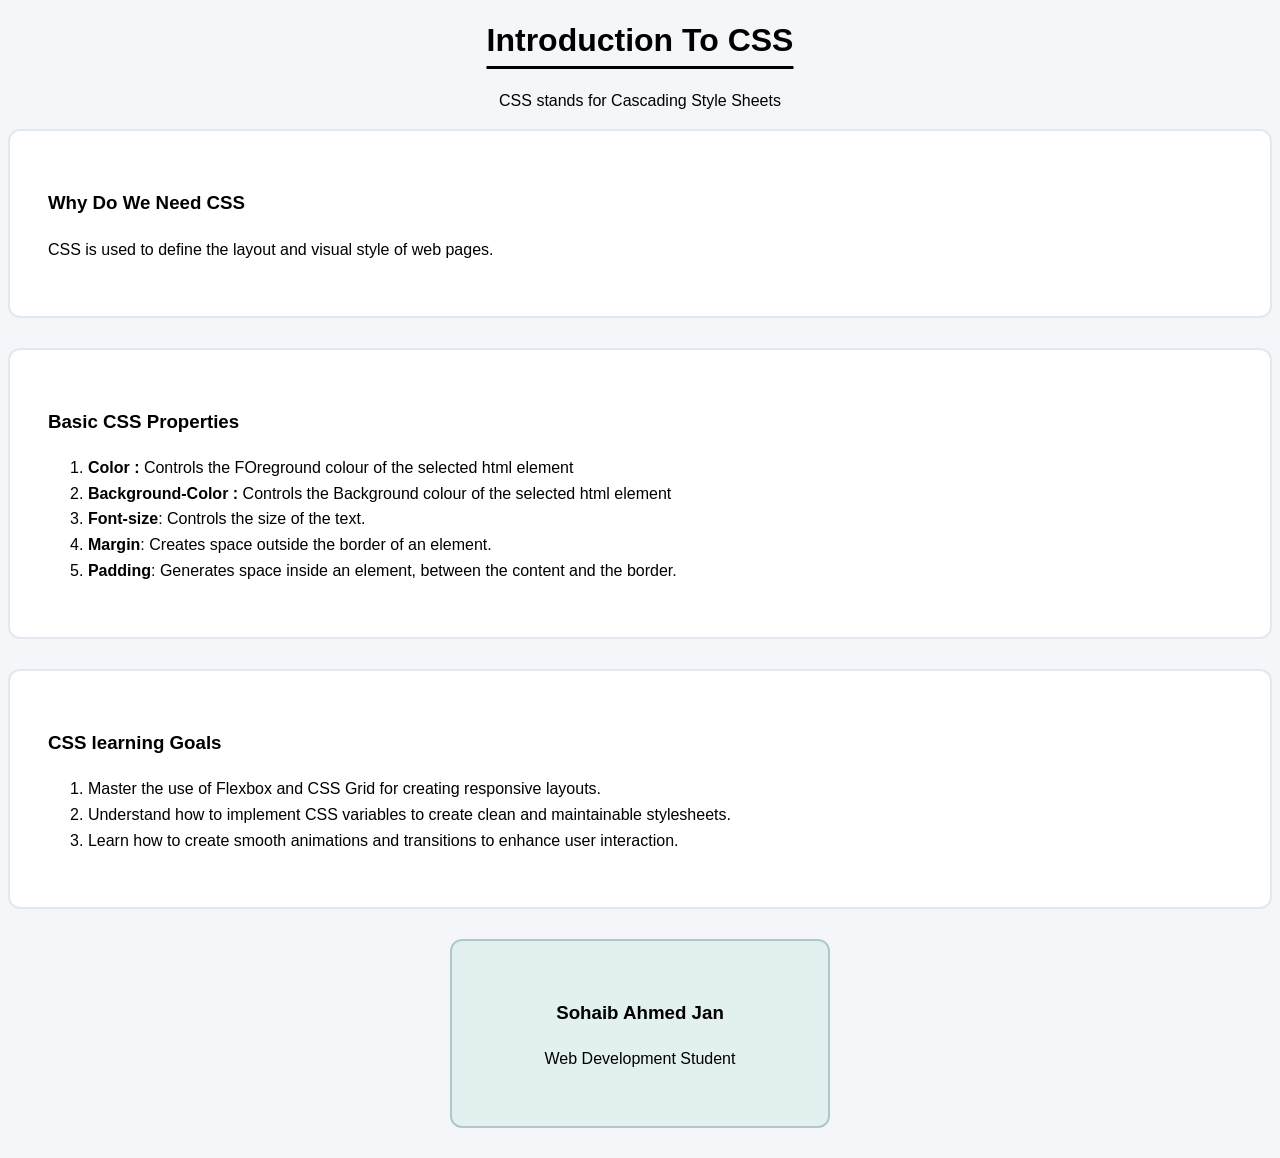
<file: cSS/index.html>
<!DOCTYPE html>
<html lang="en">
<head>
    <meta charset="UTF-8">
    <meta name="viewport" content="width=device-width, initial-scale=1.0">
    <title>Document</title>
    <link rel="stylesheet" href="style.css">
</head>
<body>
    <h1>Introduction To CSS</h1>
    <p id="introparagraph">CSS stands for Cascading Style Sheets</p>
    <div class="section3"><h3>Why Do We Need CSS</h3>
    <p>CSS is used to define the layout and visual style of web pages.</p></div>
    <section class="section1">
        <H3>Basic CSS Properties</H3>
        <ol>
            <li><strong>Color :</strong> Controls the FOreground colour of the selected html element</li>
            <li><strong>Background-Color :</strong> Controls the Background colour of the selected html element</li>
            <li><strong>Font-size</strong>: Controls the size of the text.</li>
            <li><strong>Margin</strong>: Creates space outside the border of an element.</li>
            <li><strong>Padding</strong>: Generates space inside an element, between the content and the border.</li>
        </ol>
    </section>
    <section class="section2">
        <h3>CSS learning Goals</h3>
        <ol>
            <li>Master the use of Flexbox and CSS Grid for creating responsive layouts.</li>
            <li>Understand how to implement CSS variables to create clean and maintainable stylesheets.</li>
            <li>Learn how to create smooth animations and transitions to enhance user interaction.</li>
        </ol>
    </section>
        
    <div class="profile">
        <h3 class="profile-name">Sohaib Ahmed Jan</h3>
        <p class="profile-desc">Web Development Student</p>
    </div>
</body>
</html>

</body>
</html>
</file>
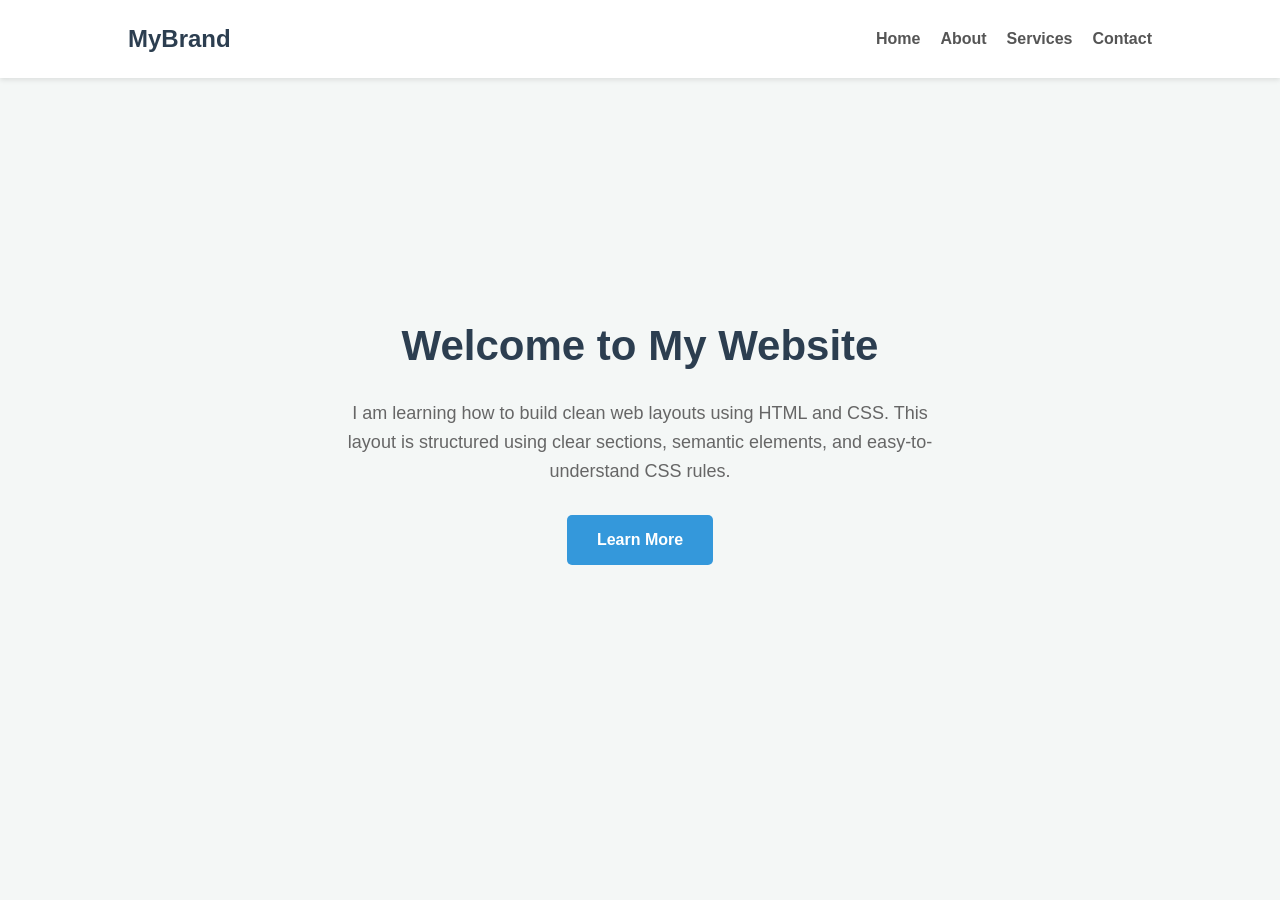
<file: task 6/index.html>
<!DOCTYPE html>
<html lang="en">
<head>
    <meta charset="UTF-8">
    <meta name="viewport" content="width=device-width, initial-scale=1.0">
    <title>My First Website</title>
    <!-- Linking our external CSS file -->
    <link rel="stylesheet" href="style.css">
</head>
<body>

    <!-- Navigation Header -->
    <header class="header">
        <div class="logo">MyBrand</div>
        <nav>
            <ul class="nav-links">
                <li><a href="#">Home</a></li>
                <li><a href="#">About</a></li>
                <li><a href="#">Services</a></li>
                <li><a href="#">Contact</a></li>
            </ul>
        </nav>
    </header>

    <!-- Main Content Area -->
    <main class="hero">
        <div class="hero-content">
            <h1>Welcome to My Website</h1>
            <p>I am learning how to build clean web layouts using HTML and CSS. This layout is structured using clear sections, semantic elements, and easy-to-understand CSS rules.</p>
            <a href="#" class="cta-button">Learn More</a>
        </div>
    </main>

</body>
</html>
</file>
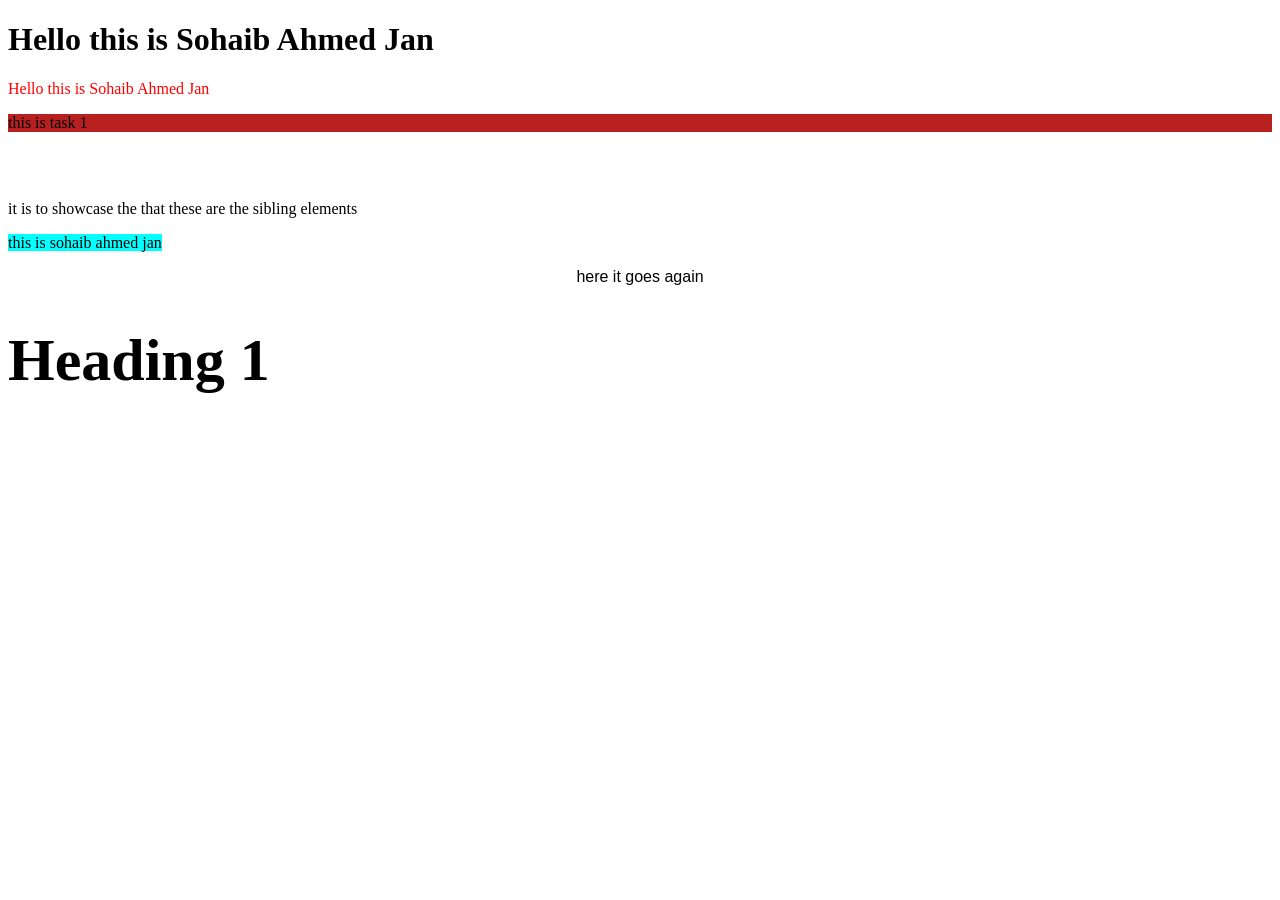
<file: task1/index.html>
<!DOCTYPE html><!--DOCTYPE document type decleration-->
<html lang="en"><!--THIS IS TO SPECIFY TO SEARCH ENGINES THAT CONTENT LANGUAGE IS XYZ SO THAT SEO CAN BE INTERPRETED HERE-->
<head>
    <meta charset="UTF-8">
    <meta name="viewport" content="width=device-width, initial-scale=1.0">
    <title>Document</title>
</head>
<body>
    
<h1>Hello this is Sohaib Ahmed Jan</h1><!--This comment is to tell about the Element, the closing tag and the opening tag-->
<!-- <h1> is opening tag and </h1> is closing tag and the content in between them along wiht the tags is called a single element -->
<!--the attributes are mentioend in the opening tag such as the  style ="color:red;"-->

    <p1 style="color:red">Hello this is Sohaib Ahmed Jan</p1>


    <div><!--DIV is the parent element-->
        <p style="background-color: rgb(184, 32, 32);">this is task 1</p>
        <br>
        <br>
        <P>it is to showcase the that these are the sibling elements</P><!--This is the sibling element(also chile element to DIV) because it has another element that share the same parent-->
    </div>
    <!--nesting also covers it-->




    <!--==========================================================-->
    <span style="background-color: aqua;"> this is sohaib ahmed jan </span>





    <p style="font-family:Impact, Haettenschweiler, 'Arial Narrow Bold', sans-serif; text-align: center;">here it goes again</p>
    <h1 style="font-size:60px;">Heading 1</h1>

</body>
</html>
</file>
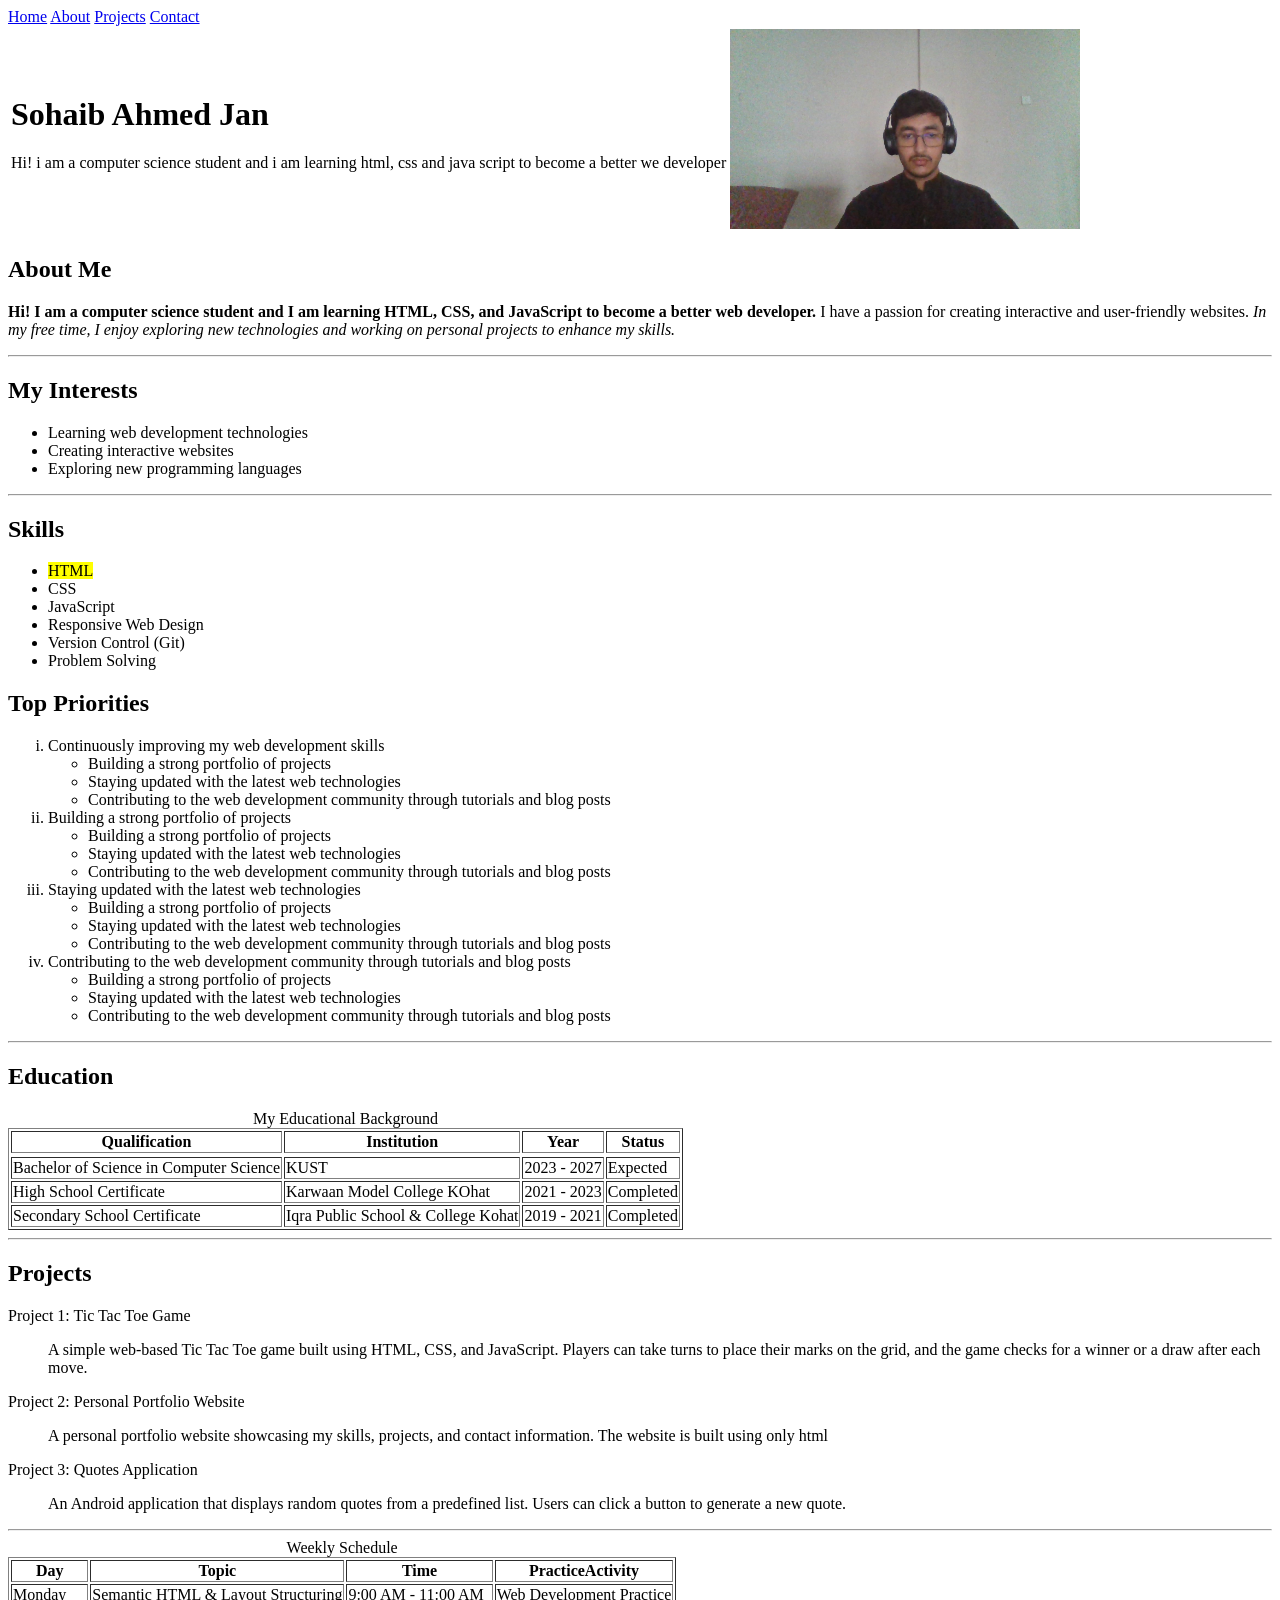
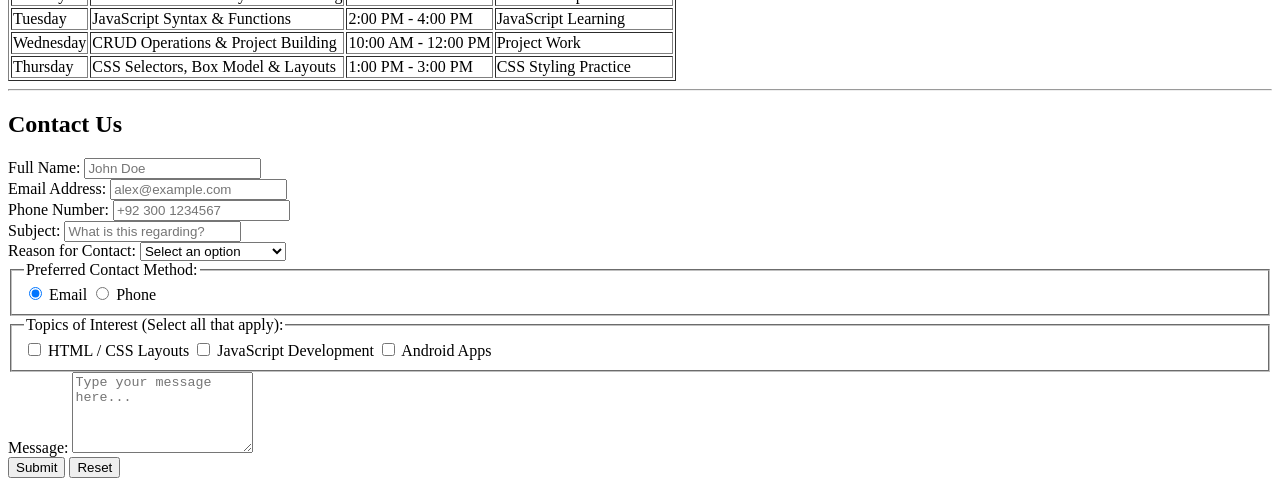
<file: task3/index.html>
<!DOCTYPE html>
<html lang="en">
<head>
    <meta charset="UTF-8">
    <meta name="viewport" content="width=device-width, initial-scale=1.0">
    <title>My Student Portfolio</title>
</head>
<body>
    <nav>
        
            <a href="index.html">Home</a></li>
            <a href="#aboutme">About</a></li>
            <a href="#project">Projects</a></li>
            <a href="#contact">Contact</a></li>
        
    </nav>
    <div>
<table>
    <tr>
        <td> 
            
                    <h1>Sohaib Ahmed Jan</h1>
                
                
                    <p>Hi! i am a computer science student and i am learning html, css and java script to become a better we developer</p>
                
               
        </td>
        <td><img src="sohaib.jpg" alt="Sohaib Ahmed Jan" width="350" height="200"></td>
    </tr>
</table>
   
    
    
</div>
<div id="aboutme">
    <section>
        <h2>About Me</h2>
        <p>
            <strong>Hi! I am a computer science student and I am learning HTML, CSS, and JavaScript to become a better web developer.</strong> I have a passion for creating interactive and user-friendly websites.<em> In my free time, I enjoy exploring new technologies and working on personal projects to enhance my skills.</em>
        </p>
        <hr>
        <h2>My Interests</h2>
            <ul>
                <li>Learning web development technologies</li>
                <li>Creating interactive websites</li>
                <li>Exploring new programming languages</li>
            </ul>
        </p>
    </section>
    
</div>
<hr>
<section>
    <h2>Skills</h2>
    <ul>
        <li><mark>HTML</mark></li>
        <li>CSS</li>
        <li>JavaScript</li>
        <li>Responsive Web Design</li>
        <li>Version Control (Git)  </li>
        <li>Problem Solving</li>
    
    </ul>
    <h2>Top Priorities</h2>
    <ol type="i">
        <li>Continuously improving my web development skills</li>
            <ul>
                <li>Building a strong portfolio of projects</li>
                <li>Staying updated with the latest web technologies</li>
                <li>Contributing to the web development community through tutorials and blog posts</li>
            </ul>
        <li>Building a strong portfolio of projects</li>
            <ul>
                <li>Building a strong portfolio of projects</li>
                <li>Staying updated with the latest web technologies</li>
                <li>Contributing to the web development community through tutorials and blog posts</li>
            </ul>
        <li>Staying updated with the latest web technologies</li>
            <ul>
                <li>Building a strong portfolio of projects</li>
                <li>Staying updated with the latest web technologies</li>
                <li>Contributing to the web development community through tutorials and blog posts</li>
            </ul>
        <li>Contributing to the web development community through tutorials and blog posts</li>
            <ul>
                <li>Building a strong portfolio of projects</li>
                <li>Staying updated with the latest web technologies</li>
                <li>Contributing to the web development community through tutorials and blog posts</li>
            </ul>
    </ol>
</section>
<hr>
<h2>Education</h2>
<table border="1">
    <caption>My Educational Background</caption>
    <tr>
        <thead>
            <th>Qualification</th>
            <th>Institution</th>
            <th>Year</th>
            <th>Status</th>
        </thead>
       
    </tr>
   <tbody>
    <tr>
        <td>Bachelor of Science in Computer Science</td>
        <td>KUST</td>
        <td>2023 - 2027</td>
        <td>Expected</td>               
    </tr>
    <tr>
        <td>High School Certificate</td>
        <td>Karwaan Model College KOhat</td>
        <td>2021 - 2023</td>
        <td>Completed</td>
    </tr>   
    <tr>
        <td>Secondary School Certificate</td>
        <td>Iqra Public School & College Kohat</td>
        <td>2019 - 2021</td>
        <td>Completed</td>
    </tr>
   </tbody>
   
</table>


<hr>

<h2>Projects</h2>

<section id = "project">
    <dl>
        <dt>Project 1: Tic Tac Toe Game</dt>
        <dd>
            <p>
                A simple web-based Tic Tac Toe game built using HTML, CSS, and JavaScript. Players can take turns to place their marks on the grid, and the game checks for a winner or a draw after each move.
            </p>    
        </dd>
        <dt>Project 2: Personal Portfolio Website</dt>
        <dd>
            <p>
                A personal portfolio website showcasing my skills, projects, and contact information. The website is built using only html
            </p>
        </dd>
        <dt>Project 3: Quotes Application</dt>
        <dd>
            <p>
                An Android application that displays random quotes from a predefined list. Users can click a button to generate a new quote.
            </p>
        </dd>


   
    </dl>
</section>
<hr>
<div>
    <table border="1">
        <caption>Weekly Schedule</caption>
        <tr>
            <th>Day</th>
            <th>Topic</th>
            <th>Time</th>
            <th>PracticeActivity</th>
        </tr>
        <tr>
            <td>Monday</td>
            <td>Semantic HTML & Layout Structuring</td>
            <td>9:00 AM - 11:00 AM</td>
            <td>Web Development Practice</td>
        </tr>
        <tr>
            <td>Tuesday</td>
                  <td>JavaScript Syntax & Functions</td>
            <td>2:00 PM - 4:00 PM</td>
            <td>JavaScript Learning</td>    
        </tr>
        <tr>    
            <td>Wednesday</td>
              <td>CRUD Operations & Project Building</td>           
            <td>10:00 AM - 12:00 PM</td>
            <td>Project Work</td>
        </tr>
        <tr>
            <td>Thursday</td>
             <td>CSS Selectors, Box Model & Layouts</td>
            <td>1:00 PM - 3:00 PM</td>
            <td>CSS Styling Practice</td>
        </tr>
      
    </table>
</div>
<hr>
<!--================================================================-->
<section id="contact">
    <h2>Contact Us</h2>
    <form action="#" method="post">
        
        <!-- Full Name (Required) -->
        <div>
            <label for="full-name">Full Name:</label>
            <input type="text" id="full-name"  required placeholder="John Doe">
        </div>

        <!-- Email Address (Required) -->
        <div>
            <label for="email">Email Address:</label>
            <input type="email" id="email" required placeholder="alex@example.com">
        </div>

        <!-- Phone Number -->
        <div>
            <label for="phone">Phone Number:</label>
            <input type="tel" id="phone" placeholder="+92 300 1234567">
        </div>

        <!-- Subject (Required) -->
        <div>
            <label for="subject">Subject:</label>
            <input type="text" id="subject"  required placeholder="What is this regarding?">
        </div>

        <!-- Reason for Contact Dropdown (Required) -->
        <div>
            <label for="reason">Reason for Contact:</label>
            <select id="reason" required>
                <option value="" disabled selected>Select an option</option>
                <option value="general-inquiry">General Inquiry</option>
                <option value="technical-support">Technical Support</option>
                <option value="project-collaboration">Project Collaboration</option>
            </select>
        </div>

        <!-- Preferred Contact Method (Radio Buttons) -->
        <fieldset>
            <legend>Preferred Contact Method:</legend>
            
            <input type="radio" id="contact-email" value="email" checked>
            <label for="contact-email">Email</label>
            
            <input type="radio" id="contact-phone"  value="phone">
            <label for="contact-phone">Phone</label>
        </fieldset>

        <!-- Topics of Interest (Checkboxes) -->
        <fieldset>
            <legend>Topics of Interest (Select all that apply):</legend>
            
            <input type="checkbox" id="topic-html"  value="html-css">
            <label for="topic-html">HTML / CSS Layouts</label>
            
            <input type="checkbox" id="topic-javascript" value="javascript">
            <label for="topic-javascript">JavaScript Development</label>
            
            <input type="checkbox" id="topic-android" value="android">
            <label for="topic-android">Android Apps</label>
        </fieldset>

        <!-- Message Textarea (Required) -->
        <div>
            <label for="message">Message:</label>
            <textarea id="message"  rows="5" required placeholder="Type your message here..."></textarea>
        </div>

        <!-- Form Actions buttons -->
        <div class="form-actions">
            <button type="submit">Submit</button>
            <button type="reset">Reset</button>
        </div>

    </form>
</section>

</body>
</html>
</file>
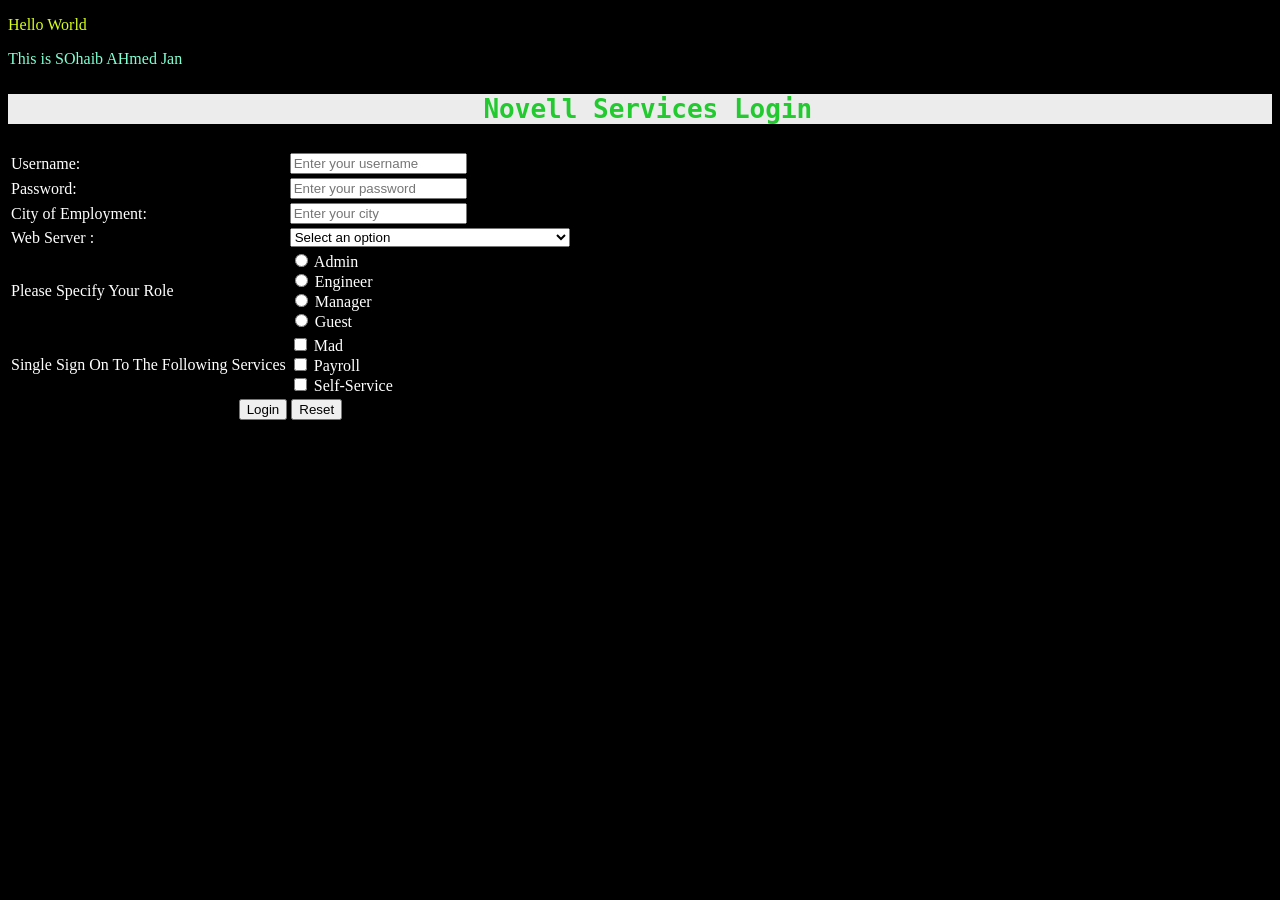
<file: task4/index.html>
<!DOCTYPE html>
<html lang="en">
<head>
    <meta charset="UTF-8">
    <meta name="viewport" content="width=device-width, initial-scale=1.0">
    <title>Document</title>
    <style>
    body {
        background-color: #000000;
        color: white;
    }
    pre{
        color: #22ca30;
        background-color: #ececec;
        font-size: 400px;
    }
    #hello{
        color: #d5ff19;
    }
    p{
        color: aquamarine;
    }
    #hello{
        color: #d5ff19;
    }
</style>
</head>
<body>
    <p id="hello">Hello World</p>
    <p>This is SOhaib AHmed Jan</p>
    <form>
        <pre style="text-align: center; font-size: xx-large; font-weight: 600;"> Novell Services Login</pre>
        <table>
                <tr>
                    <td>
                        <label for="username">Username:</label>
        
                    </td>
                    <td>
                        <input type="text" id="username" name="username" required placeholder="Enter your username">
                    </td>
                </tr>
                <tr>
                    <td>
                        <label for="password">Password:</label>   
                    </td>
                    <td>
                        <input type="password" id="password" name="password" required placeholder="Enter your password">
                    </td>
                </tr>
                <tr>
                    <td>
                        <label for="city_of_Employement">City of Employment:</label>
                    </td>
                    <td>
                        <input type="text" id="city_of_Employement" name="city_of_Employement   " required placeholder="Enter your city">
                    </td>
                </tr>
                <tr>
                    <td>
                        <label for="web_server">Web Server :</label>
                    </td>
                    <td>
                        <select id="web_server" required>
                             <option value="" disabled selected>Select an option</option>
                             <option value="Apache_HTTP_Server">Apache HTTP Server</option>
                              <option value="Microsoft_Internet_Information_Services">Microsoft Internet Information Services (IIS)</option>
                            <option value="NGINX">NGINX</option>
                        </select>
                    </td>
                </tr>
              
                <tr>
                    <td>
                        Please Specify Your Role
                    </td>
                    
                    <td>
                        <input type="radio" id="admin" value="admin">
                        <label for="admin">Admin</label>    
                        <br>
                        <input type="radio" id="engineer" value="engineer">
                        <label for="engineer">Engineer</label>
                        <br>
                        <input type="radio" id="manager" value="manager">
                        <label for="manager">Manager</label>
                        <br>
                        <input type="radio" id="guest" value="guest">
                        <label for="guest">Guest</label>
                    
                    </td>
                </tr>
                <tr>
                    <td>
                        Single Sign On To The Following Services
                    </td>
                    
                    <td>
                        <input type="checkbox" name="p" id="mad"  value="mad">
                        <label for="mad" name="p">Mad</label>
                        <br>
                        <input type="checkbox" name="p" id="payroll" value="payroll">
                        <label for="payroll" name="p">Payroll</label>
                        <br>
                        <input type="checkbox" id="selfservice" value="selfservice" name = "p">
                        <label for="selfservice">Self-Service</label>
                        
                    </td>
                </tr>
                <tr>
                    <td colspan="2" style="text-align: center;">
                        <button type="submit">Login</button>
                        <button type="reset">Reset</button>

                    </td>
                </tr>

        </table>
      
      
    
        
            
           
        
    </form>
</body>
</html>
</file>
<file: cSS/style.css>
body{
      background-color: #f4f6f9;
    line-height: 1.6;
     font-family: sans-serif;
}
h1{
    font-size: xx-large;
    text-align: center;
    margin-top: 015px;
    text-decoration: underline;
    text-underline-offset: 15px;
    
}
#introparagraph{
    text-align: center;
}
.section1 {
     margin-top: 30px;
       background-color: #ffffff;
    padding: 3%;
    border: 2px solid #e2e8f0; 
    border-radius: 12px;
    
}
.section2 {
    margin-top: 30px;
       background-color: #ffffff;
    padding: 3%;
   border: 2px solid #e2e8f0; 
    border-radius: 12px;

  
}
.section3{
      background-color: #ffffff;
    padding: 3%;
    border: 2px solid #e2e8f0; 
    border-radius: 12px;
    
}
.profile {
    
    margin: 30px; 
    margin-left: auto;
    margin-right: auto;
    background-color: #e2f0f0;
    padding: 3%;
    border: 2px solid #b2c8c8; 
    border-radius: 12px;
    width: 300px;
    text-align: center;
    height: auto;
}
</file>
<file: task 6/style.css>
/* 1. Global Reset: Removes default browser spacing */
* {
    margin: 0;
    padding: 0;
    box-sizing: border-box;
}

/* 2. Base Page Styles */
body {
    font-family: Arial, sans-serif;
    background-color: #f4f7f6;
    color: #333333;
    line-height: 1.6;
}

/* 3. Header & Navigation (Flexbox Layout) */
.header {
    background-color: #ffffff;
    display: flex;
    justify-content: space-between; /* Pushes logo to left, menu to right */
    align-items: center;            /* Vertically aligns content */
    padding: 20px 10%;              /* Top/Bottom and Left/Right margins */
    box-shadow: 0 2px 5px rgba(0,0,0,0.1); /* Subtle bottom shadow */
}

.logo {
    font-size: 24px;
    font-weight: bold;
    color: #2c3e50;
}

.nav-links {
    list-style: none; /* Removes bullet points */
    display: flex;    /* Makes list items sit side-by-side */
}

.nav-links li {
    margin-left: 20px; /* Spaces out navigation links */
}

.nav-links a {
    text-decoration: none; /* Removes underline */
    color: #555555;
    font-weight: 600;
}

/* Changes text color when you hover over navigation links */
.nav-links a:hover {
    color: #3498db;
}

/* 4. Hero Section (Centering Content) */
.hero {
    display: flex;
    justify-content: center; /* Centers content horizontally */
    align-items: center;     /* Centers content vertically */
    min-height: 80vh;        /* Takes up 80% of the screen height */
    text-align: center;
    padding: 0 20px;
}

.hero-content {
    max-width: 600px; /* Prevents text from spreading too wide */
}

.hero-content h1 {
    font-size: 42px;
    color: #2c3e50;
    margin-bottom: 20px;
}

.hero-content p {
    font-size: 18px;
    color: #666666;
    margin-bottom: 30px;
}

/* 5. Button Component styling */
.cta-button {
    display: inline-block;
    text-decoration: none;
    background-color: #3498db;
    color: #ffffff;
    padding: 12px 30px;
    border-radius: 5px; /* Rounds the corners of the button */
    font-weight: bold;
}

/* Makes the button darker when hovered */
.cta-button:hover {
    background-color: #2980b9;
}
</file>
